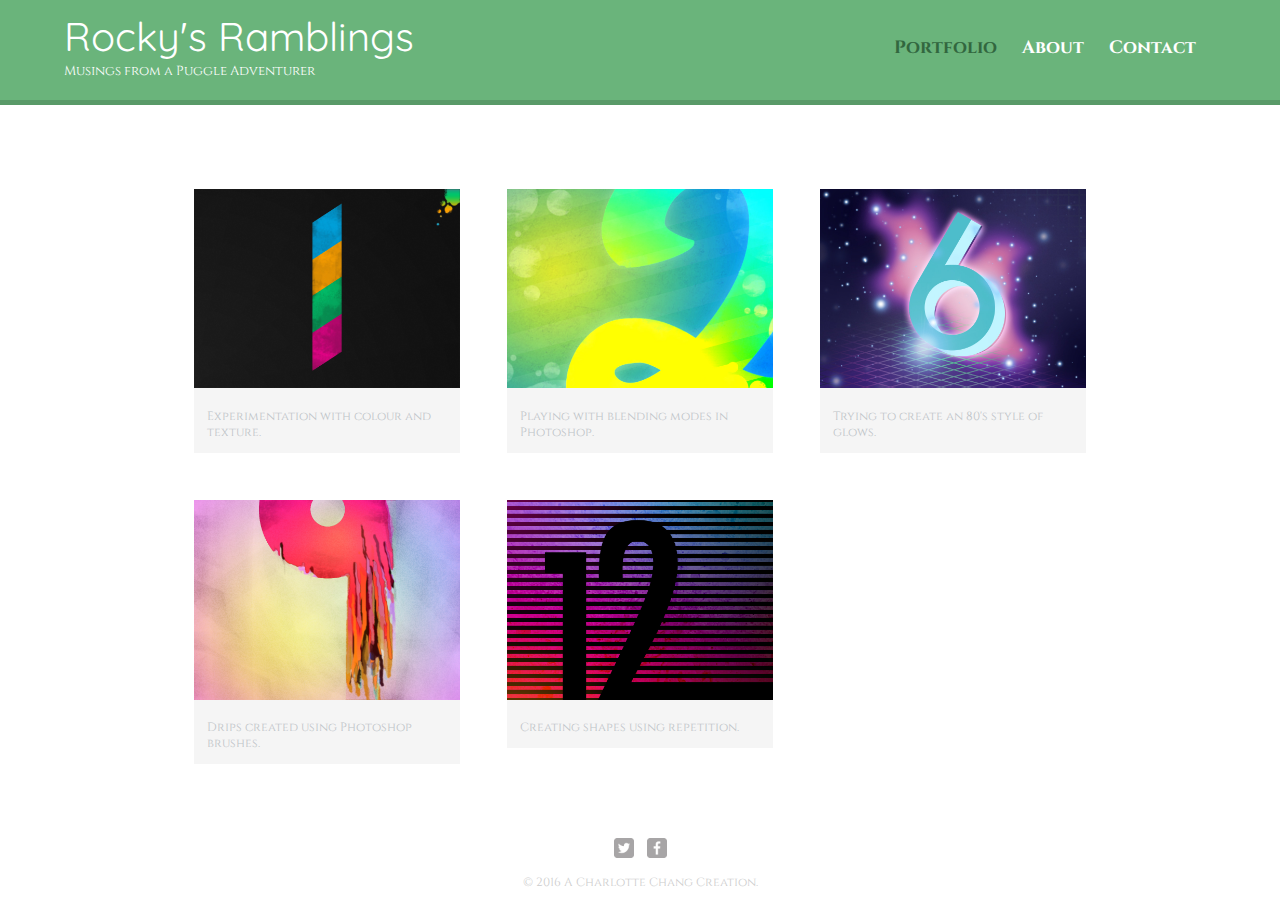
<file: index.html>
<!DOCTYPE html>
 <html>
  <head>
    <meta charset="utf-8">
    <title>Rocky's Ramblings | Puggle Adventures</title> 
    <link rel="stylesheet" href="css/normalize.css">
    <link href='https://fonts.googleapis.com/css?family=Quicksand:400,700|Cinzel:400,700' rel='stylesheet' type='text/css'>
    <link rel="stylesheet" href="css/main.css">
    <link rel="stylesheet" href="css/responsive.css">
    <meta name="viewport" content="width=device-width, initial-scale=1.0">
  </head>

  <body>
    <header>
      <a href="index.html" id="logo">
        <h1>Rocky's Ramblings</h1>
        <h2>Musings from a Puggle Adventurer</h2>
      </a>
      <nav>
        <ul>
          <a href="index.html" class="selected"><li>Portfolio</li></a>
          <a href="about.html"><li>About</li></a>
          <a href="contact.html"><li>Contact</li></a>
        </ul>
      </nav>
    </header>
    <div id="wrapper">
        <section>
          <ul id="gallery">
            <li>
              <a href="img/numbers-01.jpg">
                <img src="img/numbers-01.jpg" alt="">
                <p>Experimentation with colour and texture.</p>
              </a>
            </li>
            <li>
              <a href="img/numbers-02.jpg">
                <img src="img/numbers-02.jpg" alt="">
                <p>Playing with blending modes in Photoshop.</p>
              </a>
            </li>
            <li>
              <a href="img/numbers-06.jpg">
                <img src="img/numbers-06.jpg" alt="">
                <p>Trying to create an 80's style of glows.</p>
              </a>
            </li>
            <li>
              <a href="img/numbers-09.jpg">
                <img src="img/numbers-09.jpg" alt="">
                <p>Drips created using Photoshop brushes.</p>
              </a>
            </li>
            <li>
              <a href="img/numbers-12.jpg">
                <img src="img/numbers-12.jpg" alt="">
                <p>Creating shapes using repetition.</p>
              </a>
            </li>
          </ul>
        </section>
        <footer>
          <a href="http://twitter.com/pushorpull"><img src="img/twitter-wrap.png" alt="Twitter logo" class="social-icon"></a>
          <a href="http://facebook.com/asiangiant"><img src="img/facebook-wrap.png" alt="Facebook logo" class="social-icon"></a>
          <p>&copy; 2016 A Charlotte Chang Creation.</p>
        </footer>
     </div>
   </body>
</html>
</file>
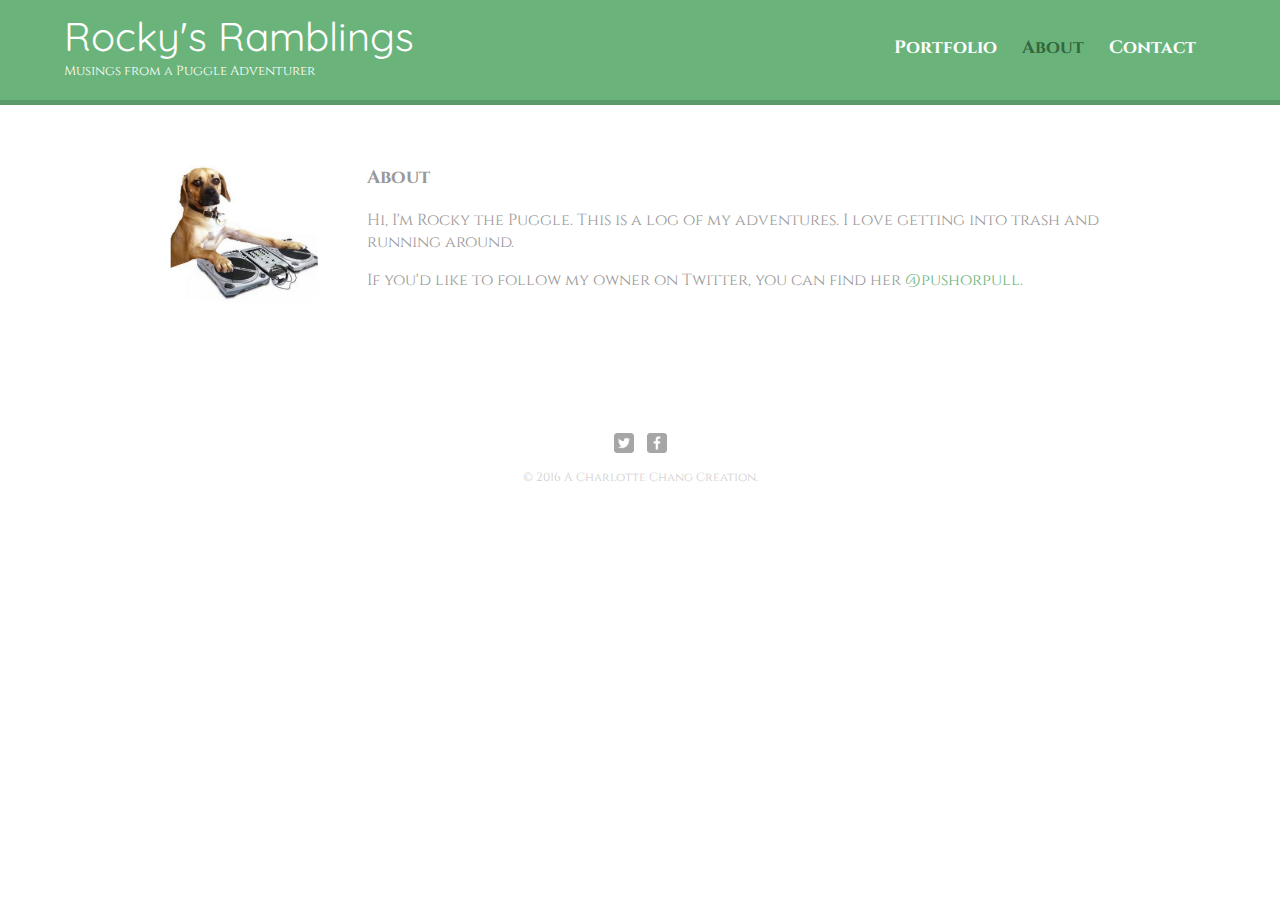
<file: about.html>
<!DOCTYPE html>
 <html>
  <head>
    <meta charset="utf-8">
    <title>Rocky's Ramblings | Puggle Adventures</title> 
    <link rel="stylesheet" href="css/normalize.css">
    <link href='https://fonts.googleapis.com/css?family=Quicksand:400,700|Cinzel:400,700' rel='stylesheet' type='text/css'>
    <link rel="stylesheet" href="css/main.css">
    <link rel="stylesheet" href="css/responsive.css">
    <meta name="viewport" content="width=device-width, initial-scale=1.0">
  </head>
  <body>
    <header>
 
      <a href="index.html" id="logo">
        <h1>Rocky's Ramblings</h1>
        <h2>Musings from a Puggle Adventurer</h2>
      </a>
      <nav>
        <ul>
          <a href="index.html"><li>Portfolio</li></a>
          <a href="about.html" class="selected"><li>About</li></a>
          <a href="contact.html"><li>Contact</li></a>
        </ul>
      </nav>
    </header>
    <div id="wrapper">
      <section>
      
        <img src="img/rockydj.png" alt="Photograph of Rocky the Puggle" class="profile-photo">
        <h3>About</h3>
        <p>Hi, I'm Rocky the Puggle. This is a log of my adventures. I love getting into trash and running around.</p>
        <p>If you'd like to follow my owner on Twitter, you can find her <a href="http://www.twitter.com/pushorpull">@pushorpull</a>.</p>
      
      </section>
        
      <footer>
          <a href="http://twitter.com/pushorpull"><img src="img/twitter-wrap.png" alt="Twitter logo" class="social-icon"></a>
          <a href="http://facebook.com/asiangiant"><img src="img/facebook-wrap.png" alt="Facebook logo" class="social-icon"></a>
          <p>&copy; 2016 A Charlotte Chang Creation.</p>
      </footer>
    </div>
   </body>
</html>
</file>
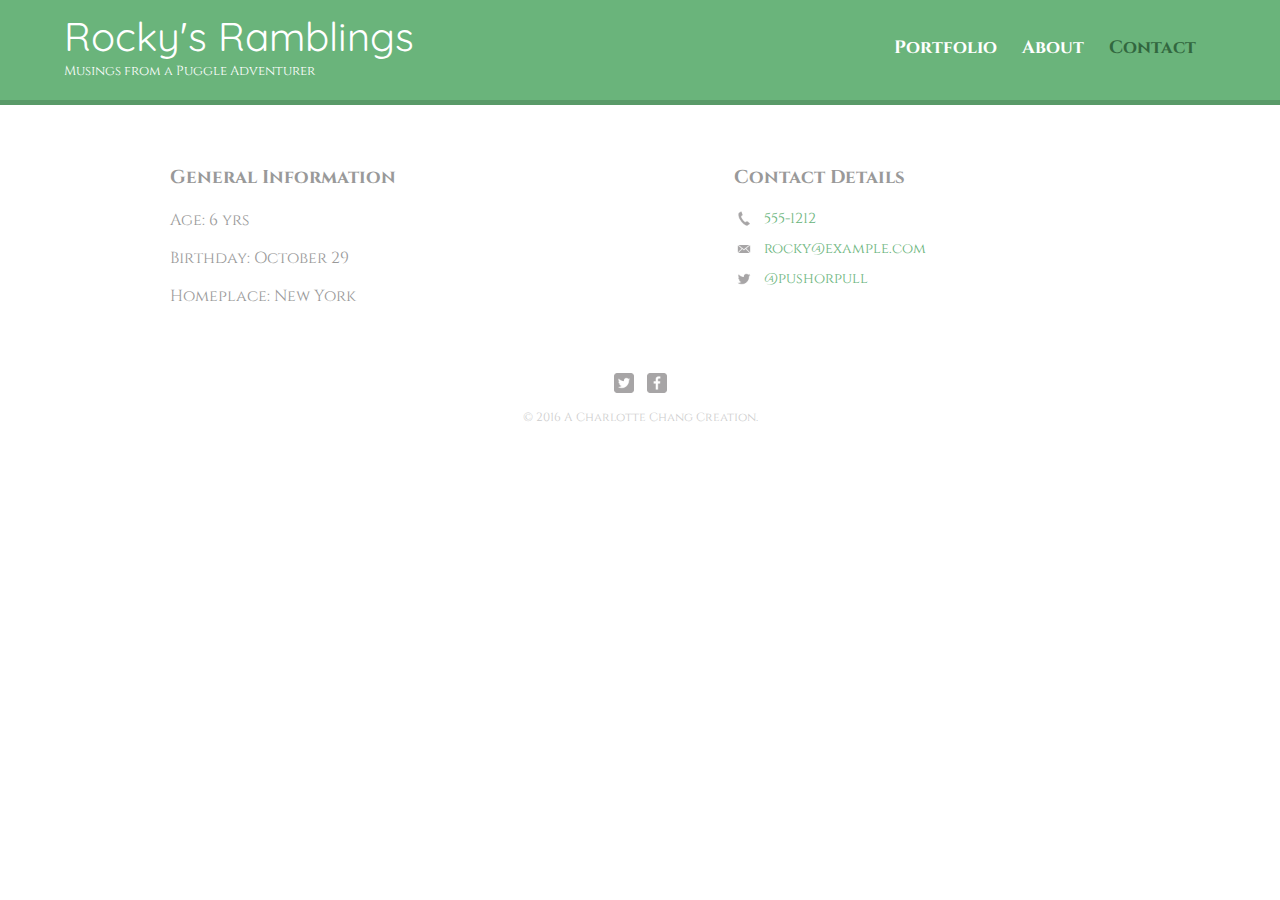
<file: contact.html>
<!DOCTYPE html>
 <html>
  <head>
    <meta charset="utf-8">
    <title>Rocky's Ramblings | Puggle Adventures</title> 
    <link rel="stylesheet" href="css/normalize.css">
    <link href='https://fonts.googleapis.com/css?family=Quicksand:400,700|Cinzel:400,700' rel='stylesheet' type='text/css'>
    <link rel="stylesheet" href="css/main.css">
    <link rel="stylesheet" href="css/responsive.css">
    <meta name="viewport" content="width=device-width, initial-scale=1.0">
  </head>

  <body>
    <header>
      <a href="index.html" id="logo">
        <h1>Rocky's Ramblings</h1>
        <h2>Musings from a Puggle Adventurer</h2>
      </a>
      <nav>
        <ul>
          <a href="index.html"><li>Portfolio</li></a>
          <a href="about.html"><li>About</li></a>
          <a href="contact.html" class="selected"><li>Contact</li></a>
        </ul>
      </nav>
    </header>
    <div id="wrapper">
        <section id="primary">
          <h3>General Information</h3>
          <p>Age: 6 yrs</p>
          <p>Birthday: October 29</p>
          <p>Homeplace: New York</p>
        </section>
        <section id="secondary">
          <h3>Contact Details</h3>
          <ul class="contact-info">
            <li class="phone"><a href="tel:555-1212">555-1212</a></li>
            <li class="mail"><a href="mailto:rocky@example.com">rocky@example.com</a></li>
            <li class="twitter"><a href="http://twitter.com/intent/tweet?screen_name=pushorpull">@pushorpull</a></li>
          </ul>
        </section>
        <footer>
          <a href="http://twitter.com/pushorpull"><img src="img/twitter-wrap.png" alt="Twitter logo" class="social-icon"></a>
          <a href="http://facebook.com/asiangiant"><img src="img/facebook-wrap.png" alt="Facebook logo" class="social-icon"></a>
          <p>&copy; 2016 A Charlotte Chang Creation.</p>
        </footer>
     </div>
   </body>
</html>
</file>
<file: css/main.css>
/*****************
GENERAL
*****************/

body {
  font-family: 'Cinzel', serif;
}

#wrapper {
  max-width: 940px;
  margin: 0 auto;
  padding: 0 5%;
}

a {
  text-decoration: none;
}

img {
  max-width: 100%;
}

h3 {
  margin: 0 0 1em 0;
}


/*****************
HEADING
*****************/

header {
  float: left;
  margin: 0 0 30px 0;
  padding: 5px 0 0 0;
  width: 100%;
}

#logo {
  text-align: center;
  margin: 0;
}

h1 {
  font-family: 'Quicksand', serif;
  margin: 15px 0;
  font-size: 1.75em;
  font-weight: normal;
  line-height: 0.8em;
}

h2 {
  font-size: 0.75em;
  margin: -5px 0 0;
  font-weight: normal;
}



/*****************
NAVIGATION
*****************/

nav {
  text-align: center;
  padding: 10px 0;
  margin: 20px 0 0;
  
}

nav ul {
  list-style: none;
  margin: 0 10px;
  padding: 0;

}

nav li {
  display: inline-block;
}

nav a {
  font-weight: 700;
  padding: 15px 10px;
  
}


/*****************
FOOTER
*****************/

footer {
  font-size: 0.75em;
  text-align: center;
  padding-top: 50px;
  color: #ccc;
  clear: both;
}

.social-icon {
  width: 20px;
  height: 20px;
  margin: 0 5px;
}


/*****************
PAGE: PORTFOLIO
*****************/

#gallery {
  margin: 0;
  padding: 0;
  list-style: none;
}

#gallery li {
  float: left;
  width: 45%;
  margin: 2.5%;
  background-color: #f5f5f5;
  color: #bdc3c7;
}

#gallery li a p {
  margin: 0;
  padding: 5%;
  font-size: 0.75em;
  color: #bdc3c7;
}


/*****************
PAGE: ABOUT
*****************/

.profile-photo {
  display: block;
  max-width: 150px;
  margin: 0 auto 30px;
  border-radius: 20px;
}


/*****************
PAGE: CONTACT
*****************/

.contact-info {
  list-style: none;
  padding: 0;
  margin: 0;
  font-size: 0.9em;
}

.contact-info a {
  display: block;
  min-height: 20px;
  background-repeat: no-repeat;
  background-size: 20px 20px;
  padding: 0 0 0 30px;
  margin: 0 0 10px;
}

.contact-info li.phone a {
  background-image: url('../img/phone.png');
}

.contact-info li.mail a {
  background-image: url('../img/mail.png');
}

.contact-info li.twitter a {
  background-image: url('../img/twitter.png');
}






/*****************
COLORS
*****************/

/* site body */
body {
  background-color: #fff;
  color: #999;
}

/* green header */
header {
  background: #6ab47b;
  border-color: #599a68;
}

/* nav background */
nav {
  background: #599a68;
}

/* logo text */
h1, h2 {
  color: #fff;
}

a {
  color: #6ab47b;
}

/* nav links */
nav a, nav a:visited {
  color: #fff;
}

/* selected nav links */
nav a.selected, nav a:hover {
  color: #32673f;
}
</file>
<file: css/responsive.css>
@media screen and (min-width: 480px) {

  /*****************
  TWO COLUMN LAYOUT 
  *****************/
  
  #primary {  
    width: 50%;
    float: left;
  }
  
   #secondary {  
    width: 40%;
    float: right;
  }
  
   /*****************
  PAGE: PORTFOLIO 
  *****************/
  
  #gallery li {
    width: 28.3333%;
  }
  
  #gallery li:nth-child(4n) {
    clear: left;
 
  }
  
   /*****************
  PAGE: ABOUT 
  *****************/
  
  .profile-photo {
    float: left;
    margin: 0 5% 80px 0;
  }
}



@media screen and (min-width: 660px) {
   /*****************
  HEADER
  *****************/
  
  nav {
    background: none;
    float: right;
    font-size: 1.125em;
    margin-right:5%;
    text-align:right;
    width: 45%;
  }
  
  #logo {
    float: left;
    margin-left: 5%;
    text-align: left;
    width: 45%;
  }
  
  h1 {
    font-size: 2.5em;
  }
  
  h2 {
    font-size: 0.825em;
    margin-bottom: 20px;
  }
  
  header {
    border-bottom: 5px solid #599a68;
    margin-bottom: 60px;
  }
}
</file>
